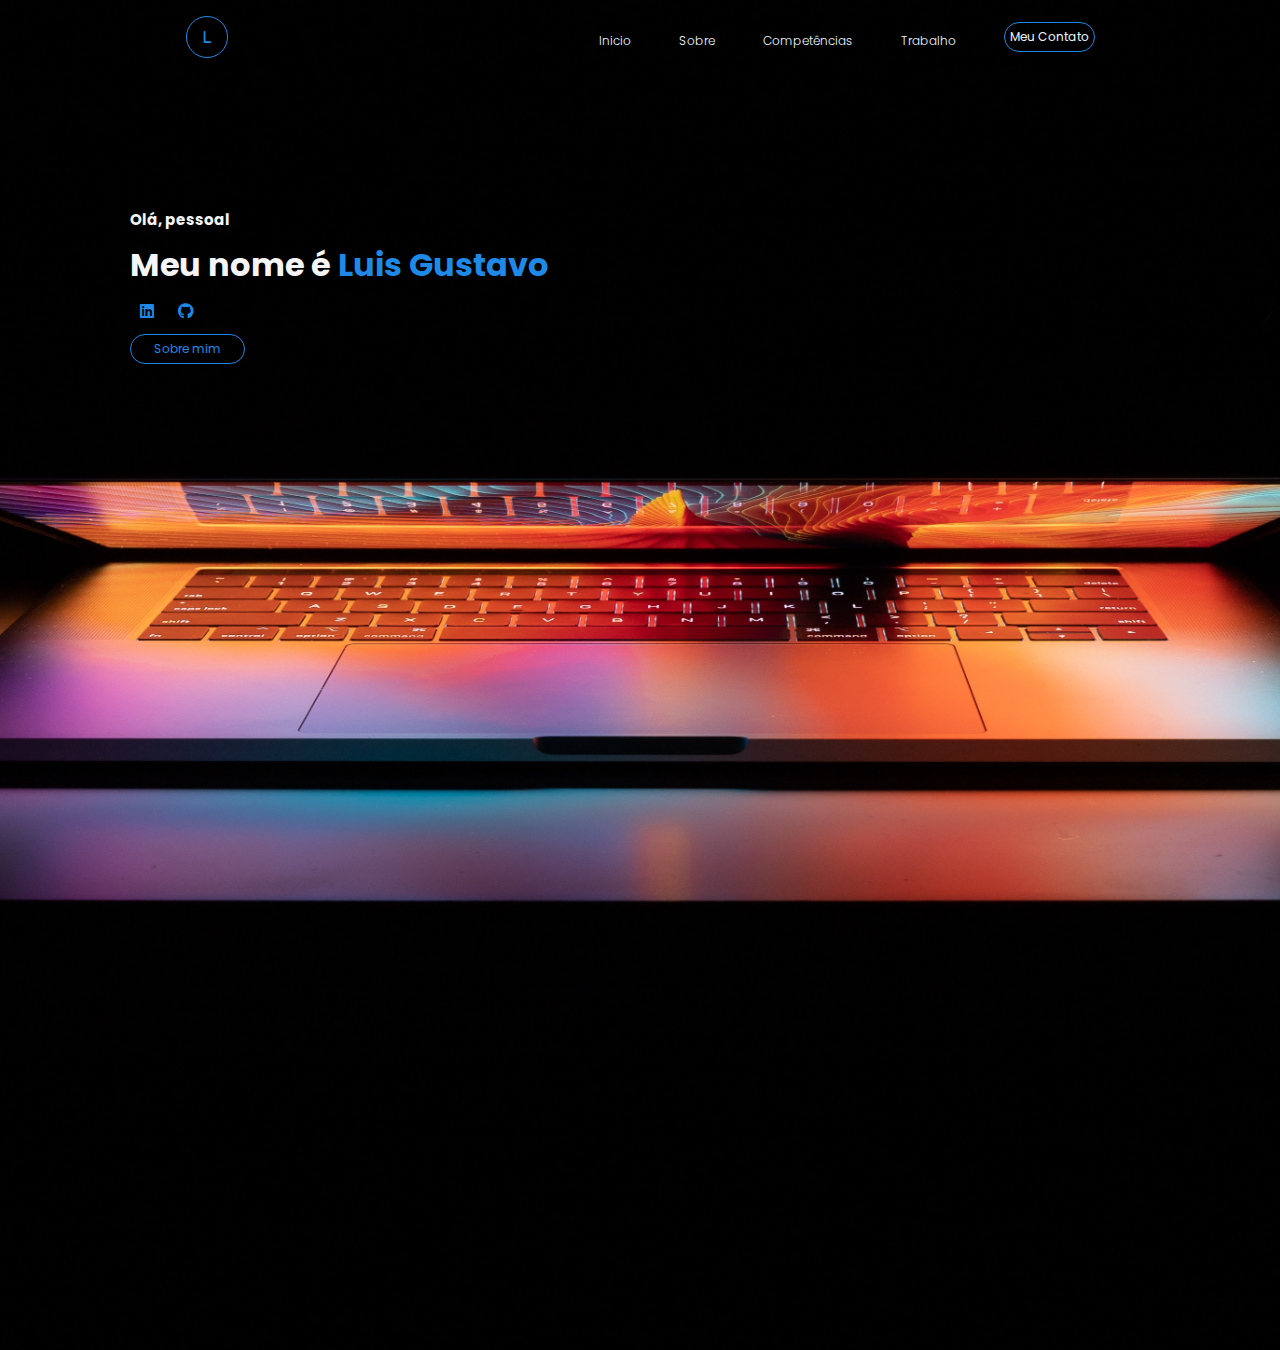
<file: portfólio/index.html>
<!DOCTYPE html>
<html lang="en">
<head>
    <meta charset="UTF-8">
    <meta http-equiv="X-UA-Compatible" content="IE=edge">
    <meta name="viewport" content="width=device-width, initial-scale=1.0">
    <link rel="stylesheet" href="https://cdnjs.cloudflare.com/ajax/libs/font-awesome/6.1.0/css/all.min.css">
    <title>Portfólio|Home</title>
    <link rel="stylesheet" href="style.css">
</head>
<body>
    
    <div class="background">
        <header>
            <div class="logo">
             <i class="fa-solid fa-l"></i>
            </div>
            <div class="cabeçalho-link">
                <li>
                    <a href="">Inicio</a>
                </li>
                <li>
                    <a href="sobre.html">Sobre</a>
                </li>
                <li>
                    <a href="certificados.html">Competências</a>
                </li>
                <li>
                    <a href="trabalhos.html">Trabalho</a>
                </li>
                <button><a href="https://www.linkedin.com/in/luis-gustavo-935606275/">Meu Contato</a></button>

            </div><!--cabeçalho-->
        </header>
        <div class="container-text">
            <div class="text">
                <h3>Olá, pessoal</h3>
                <h1>Meu nome é <span>Luis Gustavo</span></h1>
                <p></p>
                <div class="redes-sociais">
                    <a href="https://www.linkedin.com/in/luis-gustavo-935606275/"><i class="fa-brands fa-linkedin"></i></a>
                    <a href="https://github.com/LouisGustavoz"><i class="fa-brands fa-github"></i></a>                  
                </div><!--redes-sociais-->
                <button class="btn">Sobre mim</button>
            </div><!--text-->
        </div><!--container-text-->
    </div><!--BACK-->
</body>
</html>
</file>
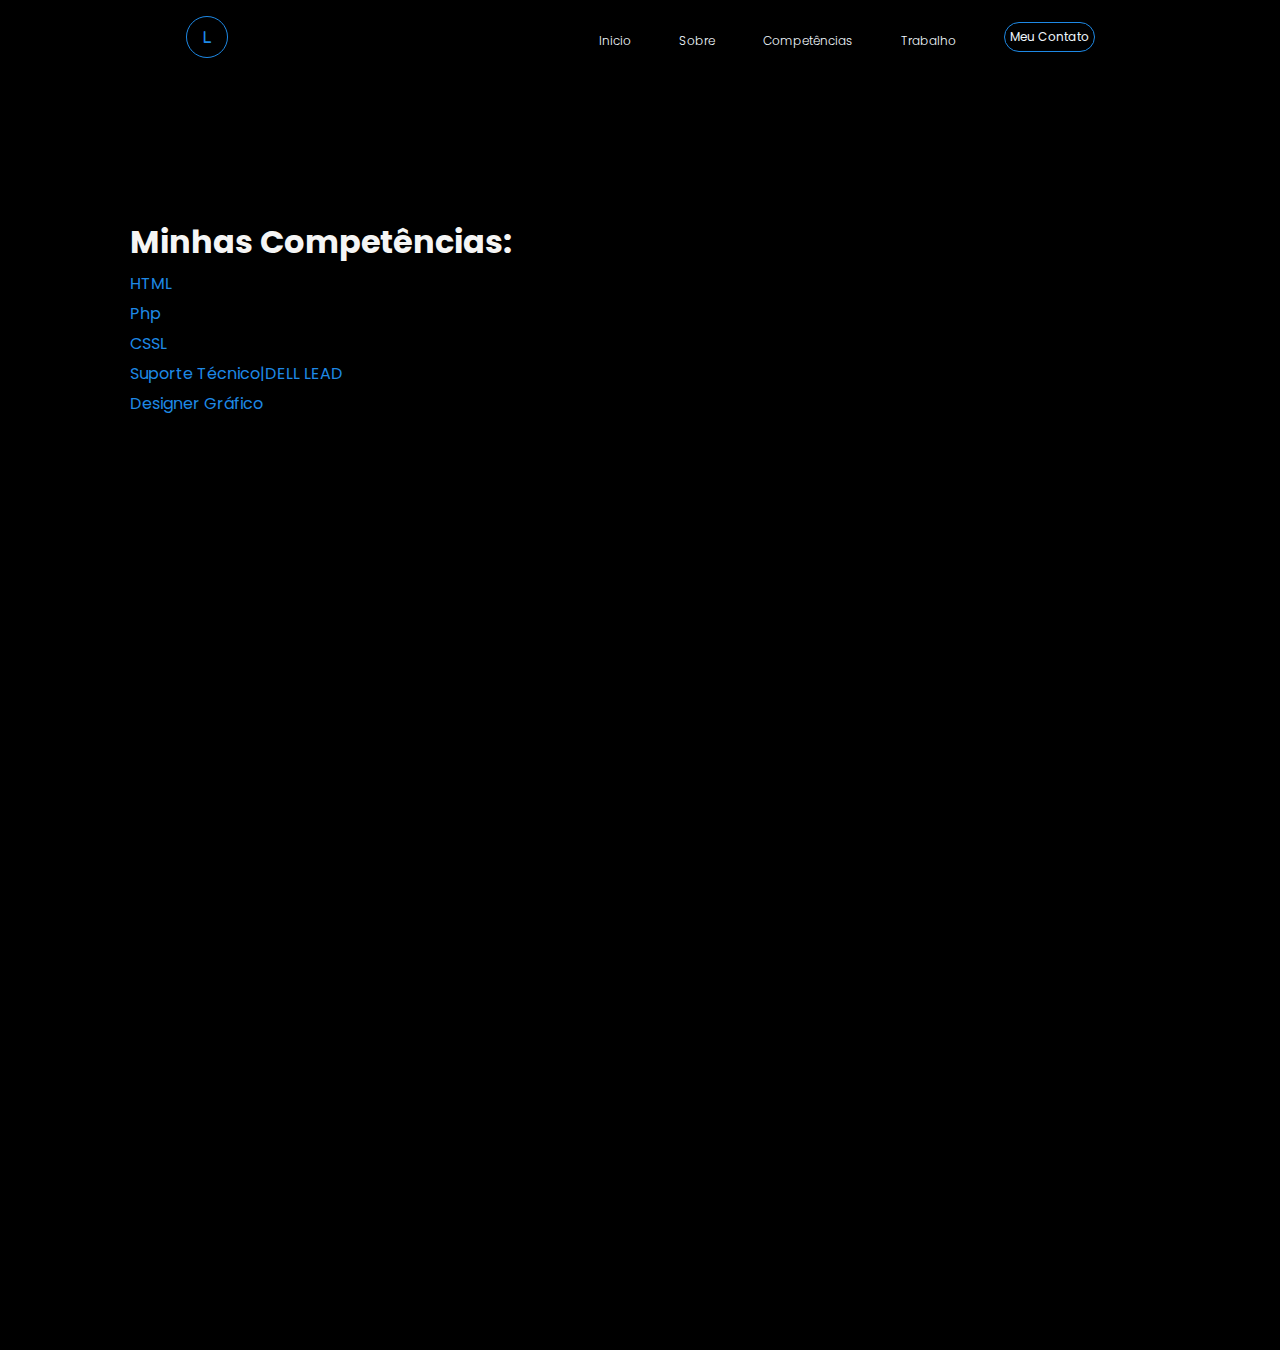
<file: portfólio/certificados.html>
<!DOCTYPE html>
<html lang="en">
<head>
    <meta charset="UTF-8">
    <meta http-equiv="X-UA-Compatible" content="IE=edge">
    <meta name="viewport" content="width=device-width, initial-scale=1.0">
    <link rel="stylesheet" href="https://cdnjs.cloudflare.com/ajax/libs/font-awesome/6.1.0/css/all.min.css">
    <title>Competências</title>
    <link rel="stylesheet" href="style.css">
</head>
<body>
    
    <div class="background3">
        <header>
            <div class="logo">
             <i class="fa-solid fa-l"></i>
            </div>
            <div class="cabeçalho-link">
                <li>
                    <a href="index.html">Inicio</a>
                </li>
                <li>
                    <a href="sobre.html">Sobre</a>
                </li>
                <li>
                    <a href="certificados.html">Competências</a>
                </li>
                <li>
                    <a href="trabalhos.html">Trabalho</a>
                </li>
                <button><a href="https://www.linkedin.com/in/luis-gustavo-935606275/">Meu Contato</a></button>

            </div><!--cabeçalho-->
        </header>
        <div class="container-text">
            <div class="text">
               
                <h1>Minhas Competências:</h1>
                <ul>
                    <li>HTML</li>
                    <li>Php</li>
                    <li>CSSL</li>
                    <li>Suporte Técnico|DELL LEAD</li>
                    <li>Designer Gráfico</li>
                </ul>
       
            </div><!--text-->
        </div><!--container-text-->
    </div><!--BACK-->
</body>
</html>
</file>
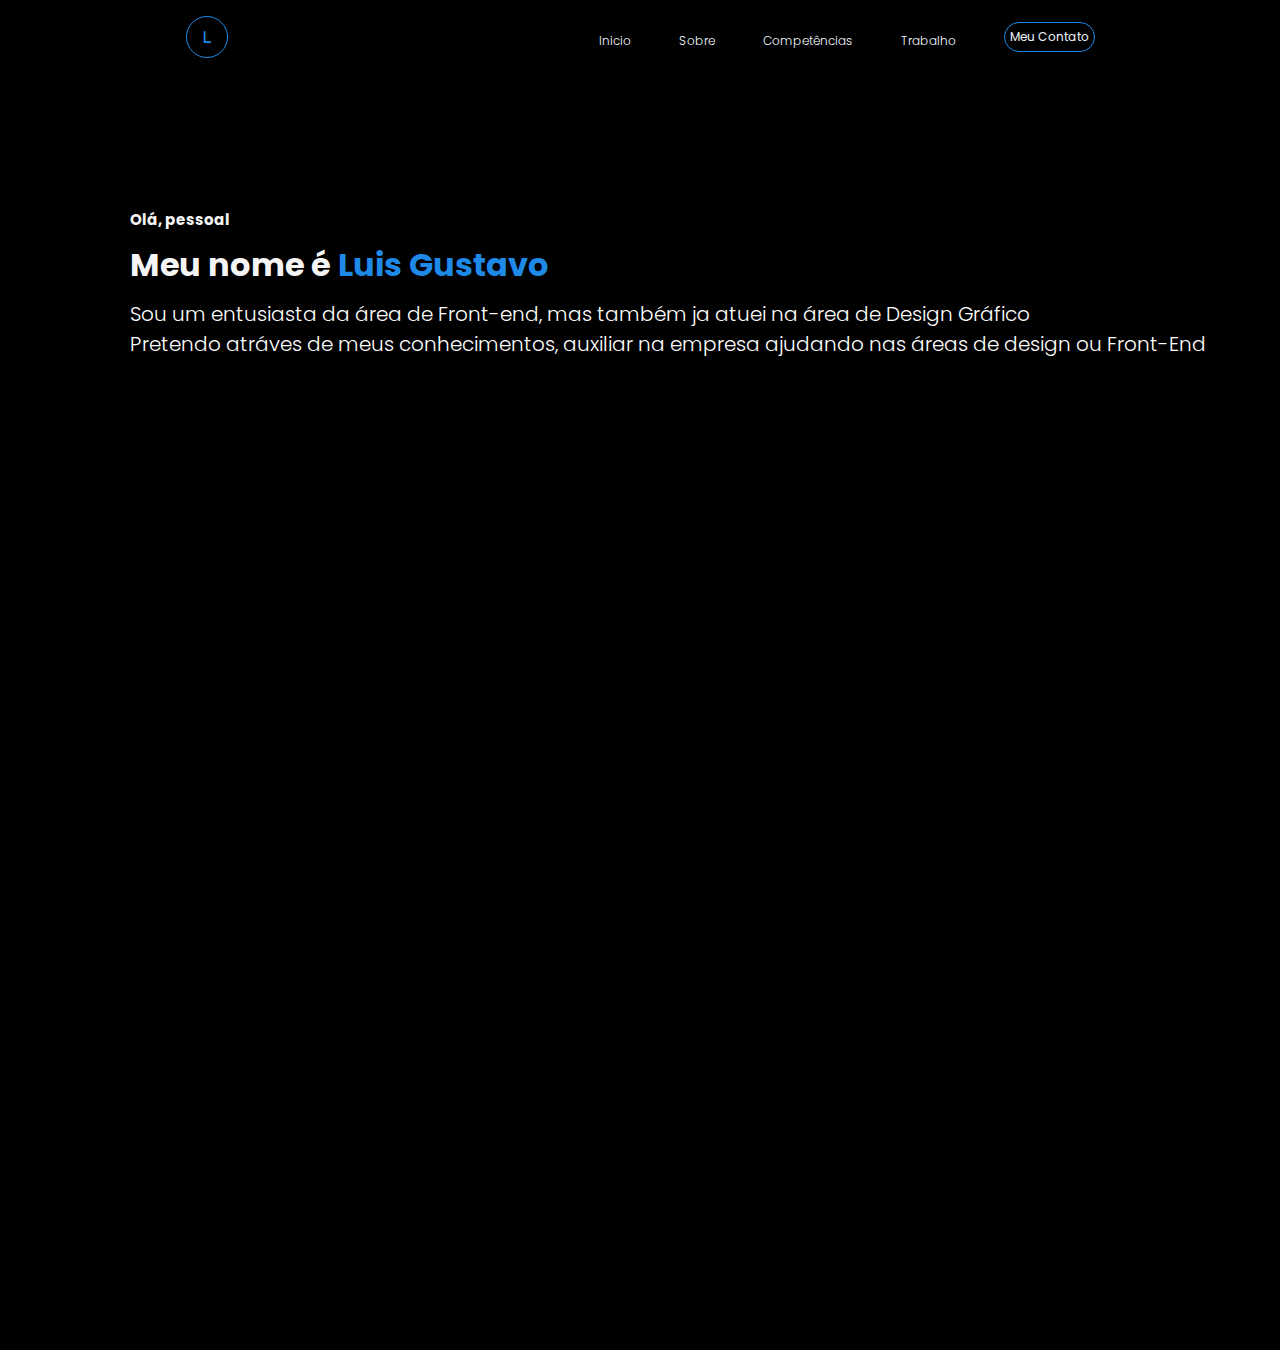
<file: portfólio/sobre.html>
<!DOCTYPE html>
<html lang="en">
<head>
    <meta charset="UTF-8">
    <meta http-equiv="X-UA-Compatible" content="IE=edge">
    <meta name="viewport" content="width=device-width, initial-scale=1.0">
    <link rel="stylesheet" href="https://cdnjs.cloudflare.com/ajax/libs/font-awesome/6.1.0/css/all.min.css">
    <title>Sobre</title>
    <link rel="stylesheet" href="style.css">
</head>
<body>
    
    <div class="background2">
        <header>
            <div class="logo">
             <i class="fa-solid fa-l"></i>
            </div>
            <div class="cabeçalho-link">
                <li>
                    <a href="index.html">Inicio</a>
                </li>
                <li>
                    <a href="sobre.html">Sobre</a>
                </li>
                <li>
                    <a href="certificados.html">Competências</a>
                </li>
                <li>
                    <a href="trabalhos.html">Trabalho</a>
                </li>
                <button><a href="https://www.linkedin.com/in/luis-gustavo-935606275/">Meu Contato</a></button>

            </div><!--cabeçalho-->
        </header>
        <div class="container-text">
            <div class="text">
                <h3>Olá, pessoal</h3>
                <h1>Meu nome é <span>Luis Gustavo</span></h1>
              <p>Sou um entusiasta da área de Front-end, mas também ja atuei na área de Design Gráfico<br>Pretendo atráves de meus conhecimentos, auxiliar na empresa ajudando nas áreas de design ou Front-End</p>
            </div><!--text-->
        </div><!--container-text-->
    </div><!--BACK-->
</body>
</html>
</file>
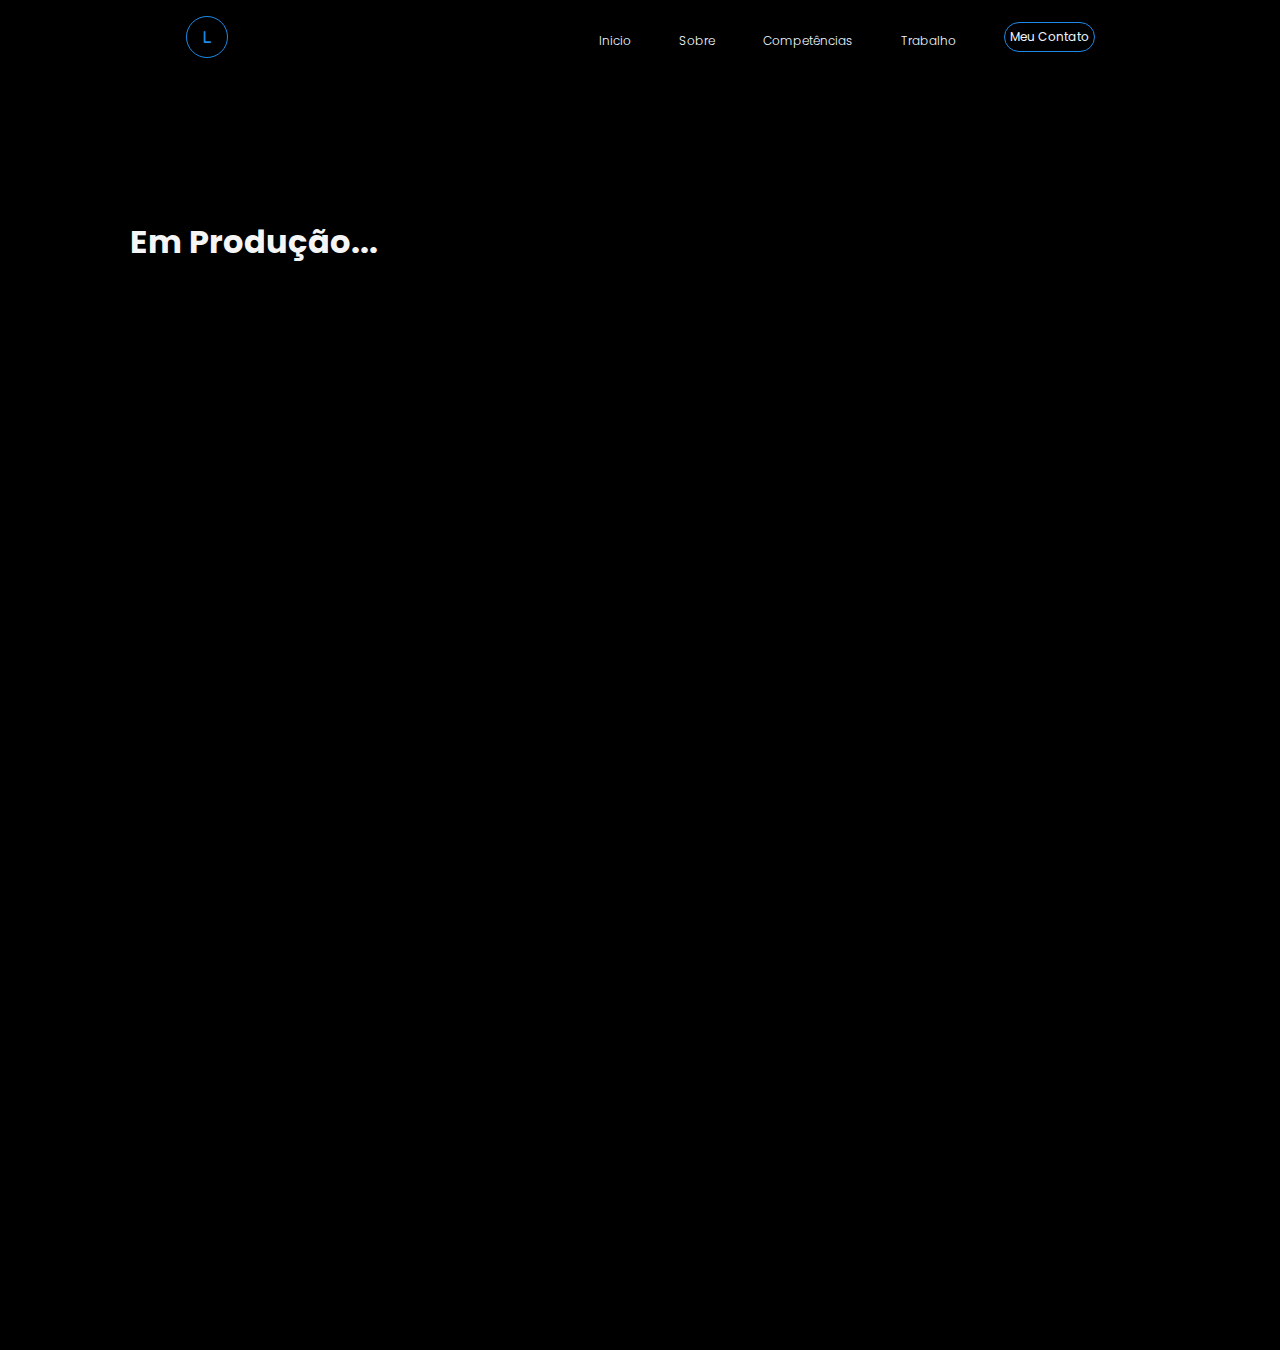
<file: portfólio/trabalhos.html>
<!DOCTYPE html>
<html lang="en">
<head>
    <meta charset="UTF-8">
    <meta http-equiv="X-UA-Compatible" content="IE=edge">
    <meta name="viewport" content="width=device-width, initial-scale=1.0">
    <link rel="stylesheet" href="https://cdnjs.cloudflare.com/ajax/libs/font-awesome/6.1.0/css/all.min.css">
    <title>Trabalho</title>
    <link rel="stylesheet" href="style.css">
</head>
<body>
    
    <div class="background3">
        <header>
            <div class="logo">
             <i class="fa-solid fa-l"></i>
            </div>
            <div class="cabeçalho-link">
                <li>
                    <a href="index.html">Inicio</a>
                </li>
                <li>
                    <a href="sobre.html">Sobre</a>
                </li>
                <li>
                    <a href="certificados.html">Competências</a>
                </li>
                <li>
                    <a href="trabalhos.html">Trabalho</a>
                </li>
                <button><a href="https://www.linkedin.com/in/luis-gustavo-935606275/">Meu Contato</a></button>

            </div><!--cabeçalho-->
        </header>
        <div class="container-text">
            <div class="text">
               
                <h1>Em Produção...</h1>
       
            </div><!--text-->
        </div><!--container-text-->
    </div><!--BACK-->
</body>
</html>
</file>
<file: portfólio/style.css>
@import url('https://fonts.googleapis.com/css2?family=Poppins:ital,wght@1,600&display=swap');
  *{
    margin: 0;
    padding: 0;
    block-size: border-box;
    text-decoration: none;
    list-style: none;
    font-family: "Poppins", sans-serif;
  }

  body{
    overflow: hidden;
  }

  .background{
    background: linear-gradient(rgba(0,0,0.5), rgba(0,0,0.5));
    background-image: url(background.jpg);
    background-size: cover;
    background-position: center;
    width: 100%;
    height: 150vh;
    
  }
header{
  display: flex;
  justify-content: space-around;
  max-width: 100%;
  align-items: center;
  text-align: center;
  padding-top: 1rem;
}
.cabeçalho-link{
  display: flex;
  gap: 3rem;
  font-weight: 300;
  cursor: pointer;
}
.cabeçalho-link a{
  color: aliceblue;
  font-size: 12px;
}
.cabeçalho-link a:hover{
  color: #1e89e6;
  transition: 0.3s all;
}

.logo{
  height: 40px;
  width: 40px;
  background: transparent;
  border: 1px solid #1e89e6;
  color: #1e89e6;
  border-radius: 50%;
  display: inline-flex;
  align-items: center;
  justify-content: center;
  font-size: 13px;
  cursor: pointer;
}
button{
  color:#1e89e6;
  background: transparent;
  border:solid 1px #1e89e6;
  padding: 5px;
  border-radius: 15px;
  font-size: 12px;
  width: 150%;
}
button:hover{
  background-color: #1e89e6;
  color: white;
  transition: 0.5s;
}
.container-text{
  padding: 150px 0 0 130px;
}
.text h3{
 color: whitesmoke;
 font-size: 15px;
}
.text h1{
  color: whitesmoke;
  margin-top: 10px;
}
.text span{
  color: #1e89e6;
}
.text p{
  color: white;
  font-size: 10px;
  font-weight: 300;
  margin-top: 10px;
}
.redes-sociais a{
  color: #1e89e6;
  padding: 10px;
  margin-top: 5px;
}
.btn{
  margin-top: 10px;
  max-width: 10%;
}
.background2{
  background: linear-gradient(rgba(0,0,0.5), rgba(0,0,0.5));
  background-size: cover;
  background-position: center;
  width: 100%;
  height: 150vh;
}
.background2 p{
  font-size: 20px;
}
.background3 {
  background: linear-gradient(rgba(0,0,0.5), rgba(0,0,0.5));
  background-size: cover;
  background-position: center;
  width: 100%;
  height: 150vh;
}
li{
  padding-top: 5px;
  color: #1e89e6;
}
</file>
